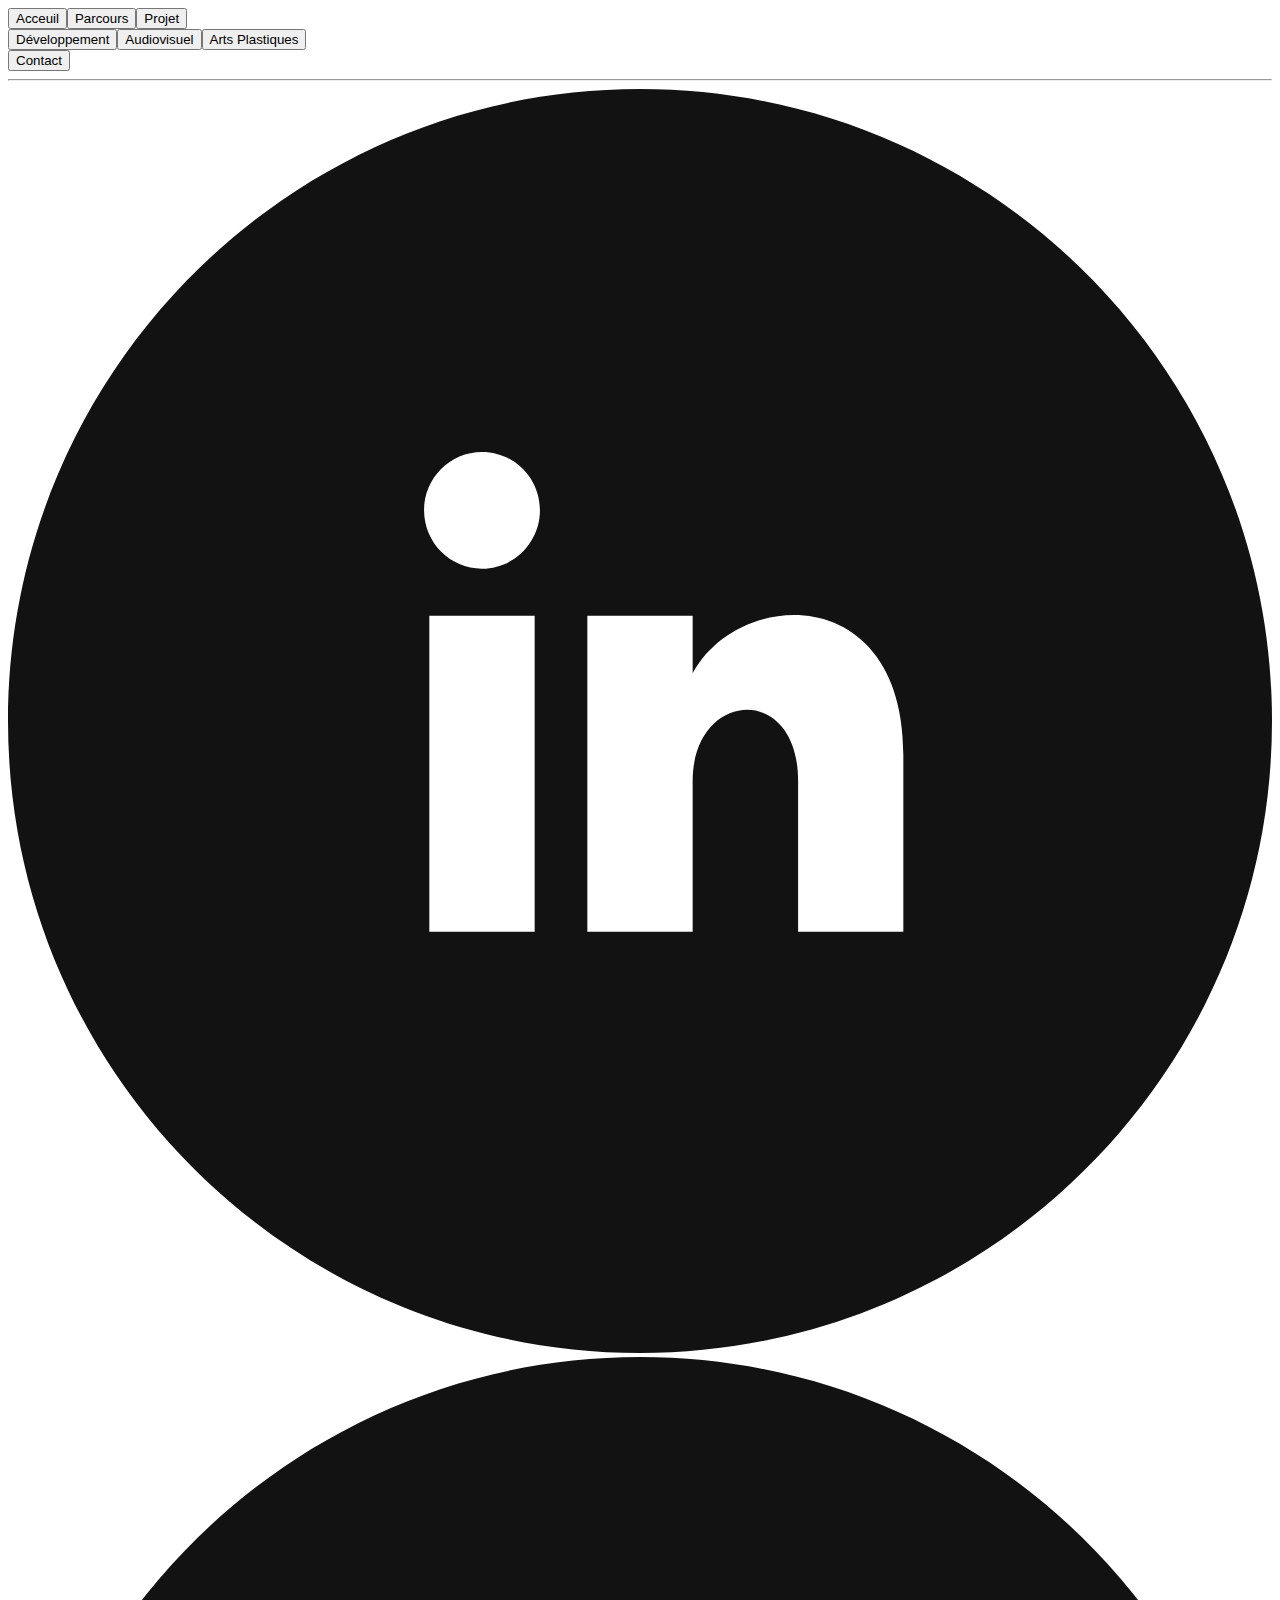
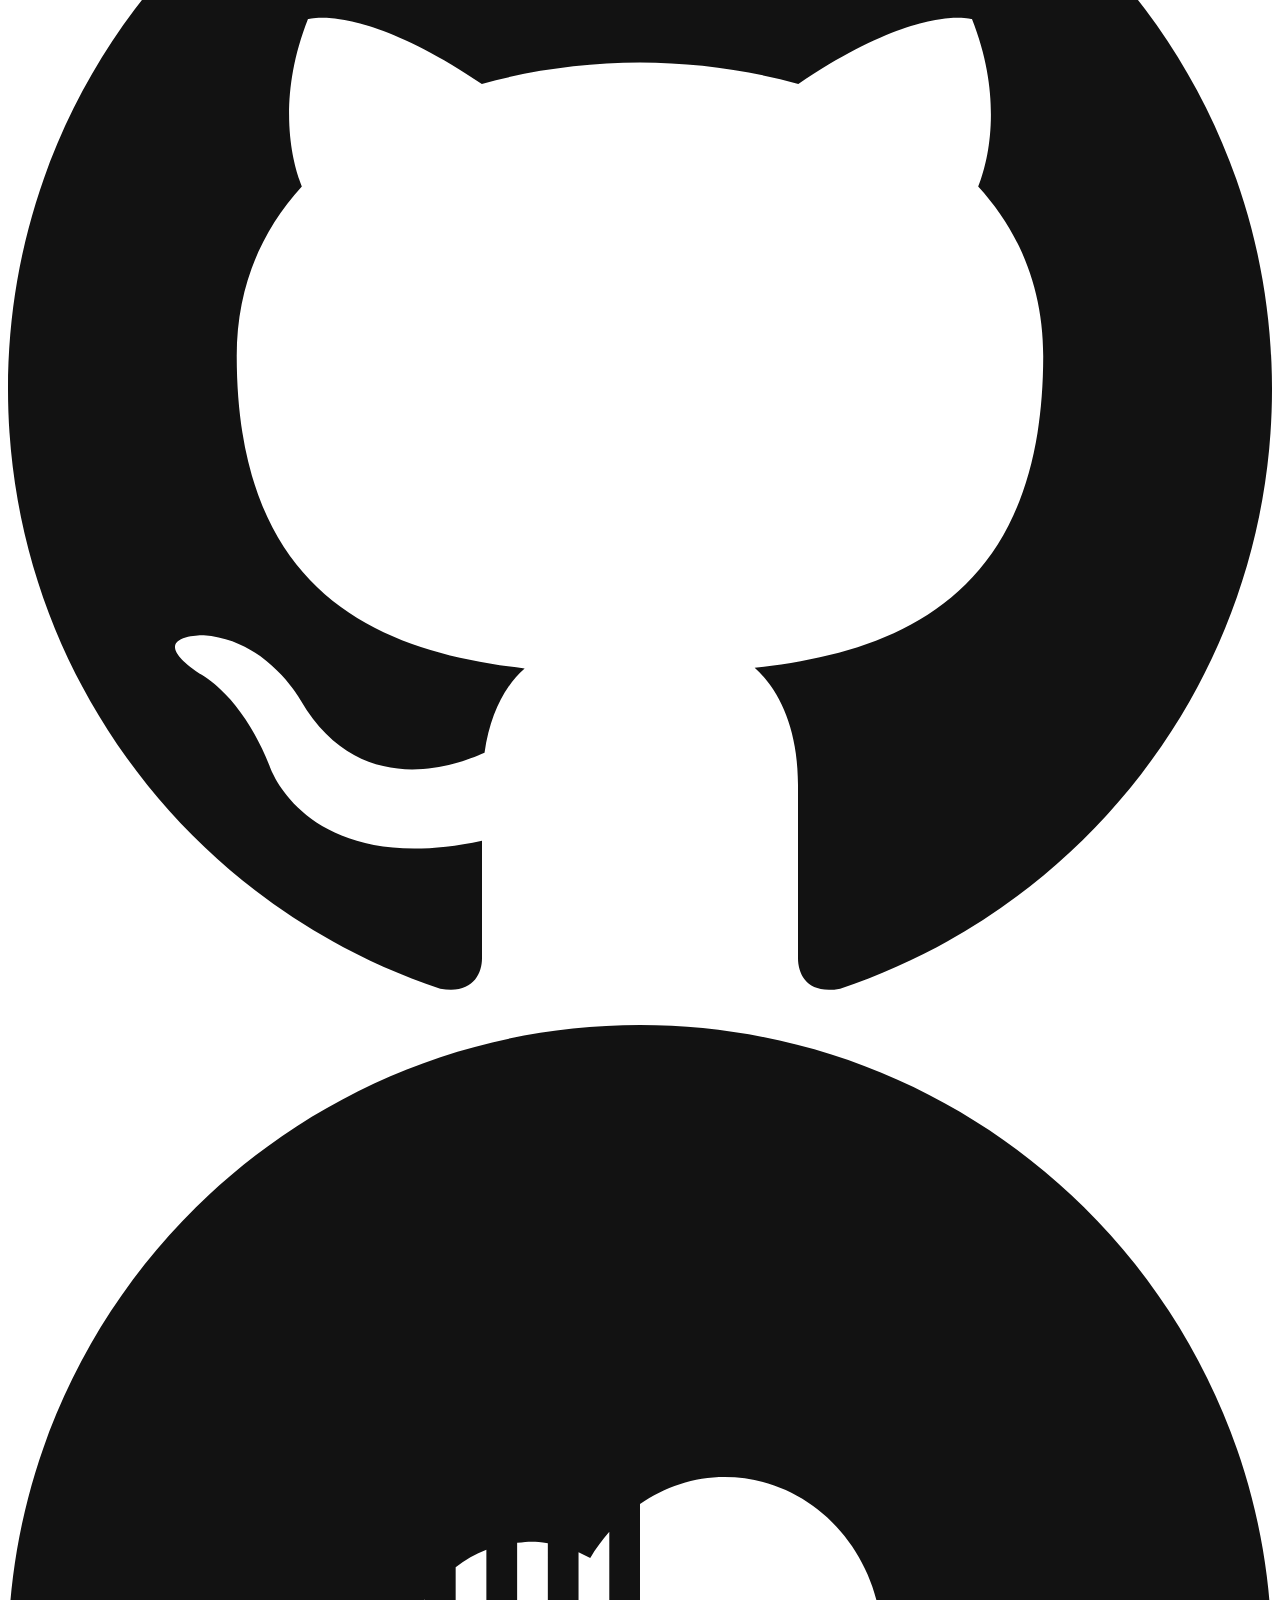
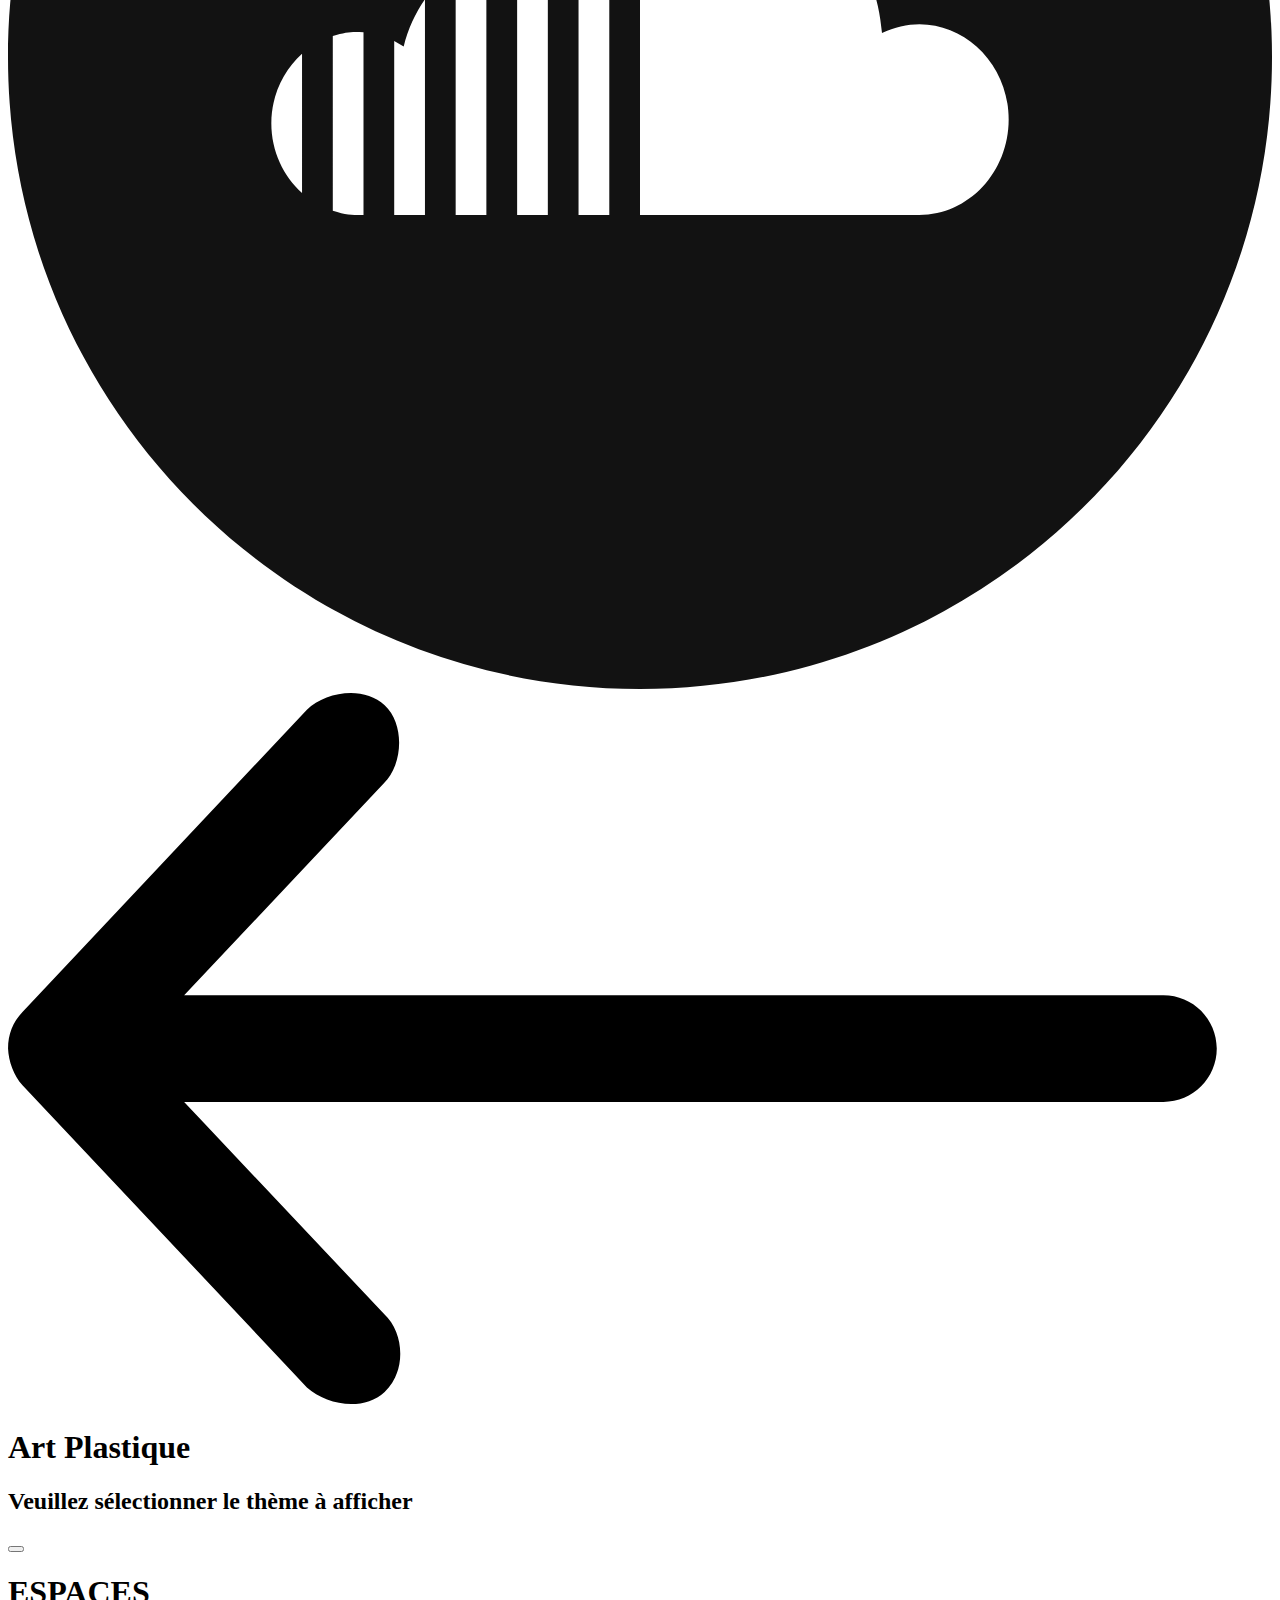
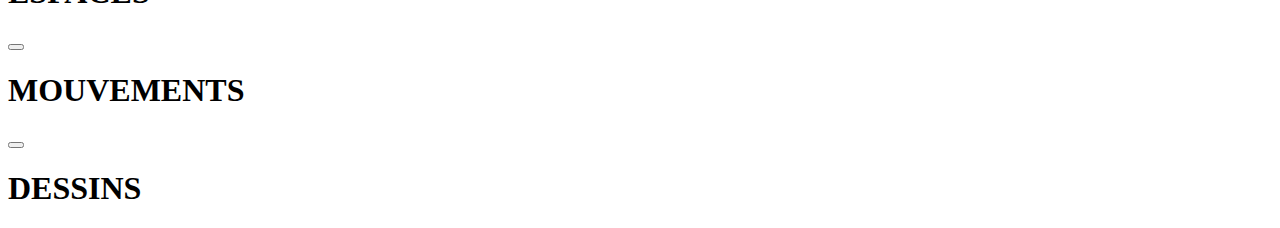
<file: projet/art.html>
<!DOCTYPE html><html><head><meta charSet="utf-8"/><meta name="viewport" content="width=device-width"/><meta name="next-head-count" content="2"/><link rel="preload" href="https://skqnd3r.github.io/portfolio/_next/static/css/b6e385ef72f423fa.css" as="style"/><link rel="stylesheet" href="https://skqnd3r.github.io/portfolio/_next/static/css/b6e385ef72f423fa.css" data-n-g=""/><noscript data-n-css=""></noscript><script defer="" nomodule="" src="https://skqnd3r.github.io/portfolio/_next/static/chunks/polyfills-c67a75d1b6f99dc8.js"></script><script src="https://skqnd3r.github.io/portfolio/_next/static/chunks/webpack-99a1cb80429feb81.js" defer=""></script><script src="https://skqnd3r.github.io/portfolio/_next/static/chunks/framework-3b5a00d5d7e8d93b.js" defer=""></script><script src="https://skqnd3r.github.io/portfolio/_next/static/chunks/main-f2e125da23ccdc4a.js" defer=""></script><script src="https://skqnd3r.github.io/portfolio/_next/static/chunks/pages/_app-d82806e77333dfbc.js" defer=""></script><script src="https://skqnd3r.github.io/portfolio/_next/static/chunks/pages/projet/art-4d8f75390344b10b.js" defer=""></script><script src="https://skqnd3r.github.io/portfolio/_next/static/gDPsJSEpyS79skFaPdL5b/_buildManifest.js" defer=""></script><script src="https://skqnd3r.github.io/portfolio/_next/static/gDPsJSEpyS79skFaPdL5b/_ssgManifest.js" defer=""></script></head><body><div id="__next"><div class="flex h-[100vh] w-full overflow-hidden bg-[rgb(252,252,252)]"><div class="absolute top-0 relative bg-white w-[350px] items-center shadow-xl p-5 h-full flex flex-col z-10"><button class="navButton shadow font-bold">Acceuil</button><button class="navButton shadow font-bold">Parcours</button><button class="navButton shadow font-bold">Projet</button><div class="w-[70%] flex flex-col items-center p-5"><button class="w-fit min-w-[90%] rounded-md shadow p-2 mt-2">Développement</button><button class="w-fit min-w-[90%] rounded-md shadow p-2 mt-2">Audiovisuel</button><button class="w-fit min-w-[90%] rounded-md shadow p-2 mt-2">Arts Plastiques</button></div><button class="navButton shadow font-bold">Contact</button><div class="absolute bottom-0 w-full py-5"><hr class="mb-5"/><div class="flex justify-around h-10 w-full"><a target="_blank" href="https://www.linkedin.com/in/alexandre-adm3/"><svg xmlns="http://www.w3.org/2000/svg" width="" height="" viewBox="0 0 24 24"><path fill="#121212" d="M12 0c-6.627 0-12 5.373-12 12s5.373 12 12 12 12-5.373 12-12-5.373-12-12-12zm-2 16h-2v-6h2v6zm-1-6.891c-.607 0-1.1-.496-1.1-1.109 0-.612.492-1.109 1.1-1.109s1.1.497 1.1 1.109c0 .613-.493 1.109-1.1 1.109zm8 6.891h-1.998v-2.861c0-1.881-2.002-1.722-2.002 0v2.861h-2v-6h2v1.093c.872-1.616 4-1.736 4 1.548v3.359z"></path></svg></a><a target="_blank" href="https://github.com/skqnd3r"><svg xmlns="http://www.w3.org/2000/svg" width="" height="" viewBox="0 0 24 24"><path fill="#121212" d="M12 0c-6.626 0-12 5.373-12 12 0 5.302 3.438 9.8 8.207 11.387.599.111.793-.261.793-.577v-2.234c-3.338.726-4.033-1.416-4.033-1.416-.546-1.387-1.333-1.756-1.333-1.756-1.089-.745.083-.729.083-.729 1.205.084 1.839 1.237 1.839 1.237 1.07 1.834 2.807 1.304 3.492.997.107-.775.418-1.305.762-1.604-2.665-.305-5.467-1.334-5.467-5.931 0-1.311.469-2.381 1.236-3.221-.124-.303-.535-1.524.117-3.176 0 0 1.008-.322 3.301 1.23.957-.266 1.983-.399 3.003-.404 1.02.005 2.047.138 3.006.404 2.291-1.552 3.297-1.23 3.297-1.23.653 1.653.242 2.874.118 3.176.77.84 1.235 1.911 1.235 3.221 0 4.609-2.807 5.624-5.479 5.921.43.372.823 1.102.823 2.222v3.293c0 .319.192.694.801.576 4.765-1.589 8.199-6.086 8.199-11.386 0-6.627-5.373-12-12-12z"></path></svg></a><a target="_blank" href="https://soundcloud.com/skqnd3r/likes"><svg xmlns="http://www.w3.org/2000/svg" width="" height="" viewBox="0 0 24 24"><path fill="#121212" d="M12 0c-6.627 0-12 5.373-12 12s5.373 12 12 12 12-5.373 12-12-5.373-12-12-12zm-6.417 14.583c-.354-.318-.583-.79-.583-1.323 0-.532.229-1.003.583-1.323v2.646zm1.167.417c-.212 0-.323.003-.583-.08v-3.318c.276-.088.407-.085.583-.071v3.469zm1.167 0h-.584v-3.305l.18.105c.08-.328.222-.628.404-.895v4.095zm1.166 0h-.583v-4.706c.18-.134.373-.25.583-.33v5.036zm1.167 0h-.583v-5.167c.22-.023.286-.04.583.005v5.162zm1.167 0h-.584v-4.987l.222.107c.104-.181.228-.346.362-.5v5.38zm5.885 0h-5.302v-5.904c.465-.32 1.016-.512 1.611-.512 1.583 0 2.866 1.307 2.984 2.962 1.14-.558 2.405.34 2.405 1.642 0 1-.761 1.812-1.698 1.812z"></path></svg></a></div></div></div><div class="min-h-[100vh] h-full w-full relative overflow-y-scroll"><div class="fixed top-0 w-10 h-10 m-5 drop-shadow-lg hover:cursor-pointer bg-white rounded-lg flex p-2 z-20"><img src="/icons/Arrow.svg"/></div><div class="w-full h-[100vh] flex flex-col"><div class="title"><div><h1 class="">Art Plastique</h1></div><h2 class="">Veuillez sélectionner le thème à afficher</h2></div><div class="grid grid-rows-[25%_25%_25%] px-12 self-center content-around h-full w-full my-10 justify-items-center"><div id="spaceButton" class="buttonBg w-[90%] h-full relative cursor-pointer"><button class="indexButton shadow-md w-full h-full absolute"><div class="h-full w-full"></div></button><div class="flex flex-col text-center justify-center h-full w-full z-10 absolute"><h1 class="font-bold">ESPACES</h1></div></div><div id="moveButton" class="buttonBg w-[90%] h-full relative cursor-pointer"><button class="indexButton shadow-md w-full h-full absolute"><div class="h-full w-full"></div></button><div class="flex flex-col text-center justify-center h-full w-full z-10 absolute"><h1 class="font-bold">MOUVEMENTS</h1></div></div><div id="drawButton" class="buttonBg w-[90%] h-full relative cursor-pointer"><button class="indexButton shadow-md w-full h-full absolute"><div class="h-full w-full"></div></button><div class="flex flex-col text-center justify-center h-full w-full z-10 absolute"><h1 class="font-bold">DESSINS</h1></div></div></div></div></div></div></div><script id="__NEXT_DATA__" type="application/json">{"props":{"pageProps":{}},"page":"/projet/art","query":{},"buildId":"gDPsJSEpyS79skFaPdL5b","assetPrefix":"https://skqnd3r.github.io/portfolio","nextExport":true,"autoExport":true,"isFallback":false,"scriptLoader":[]}</script></body></html>
</file>
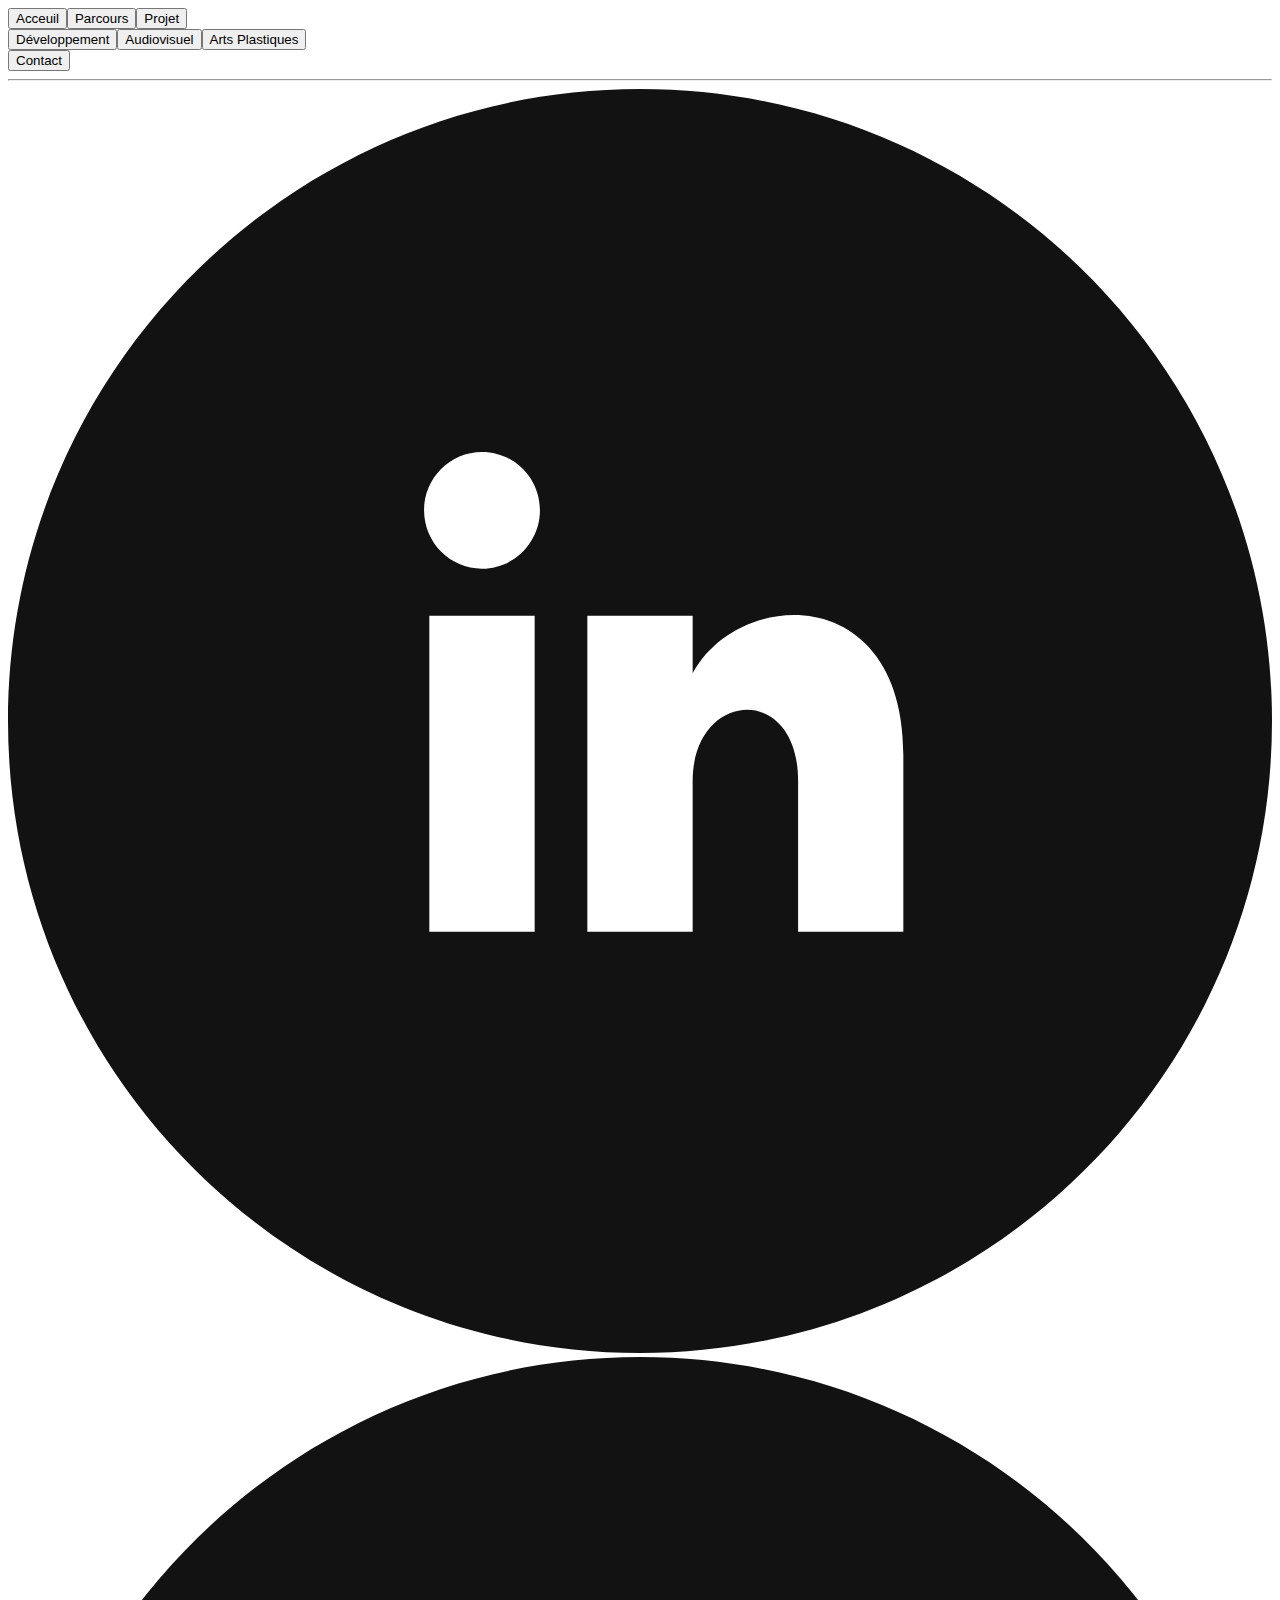
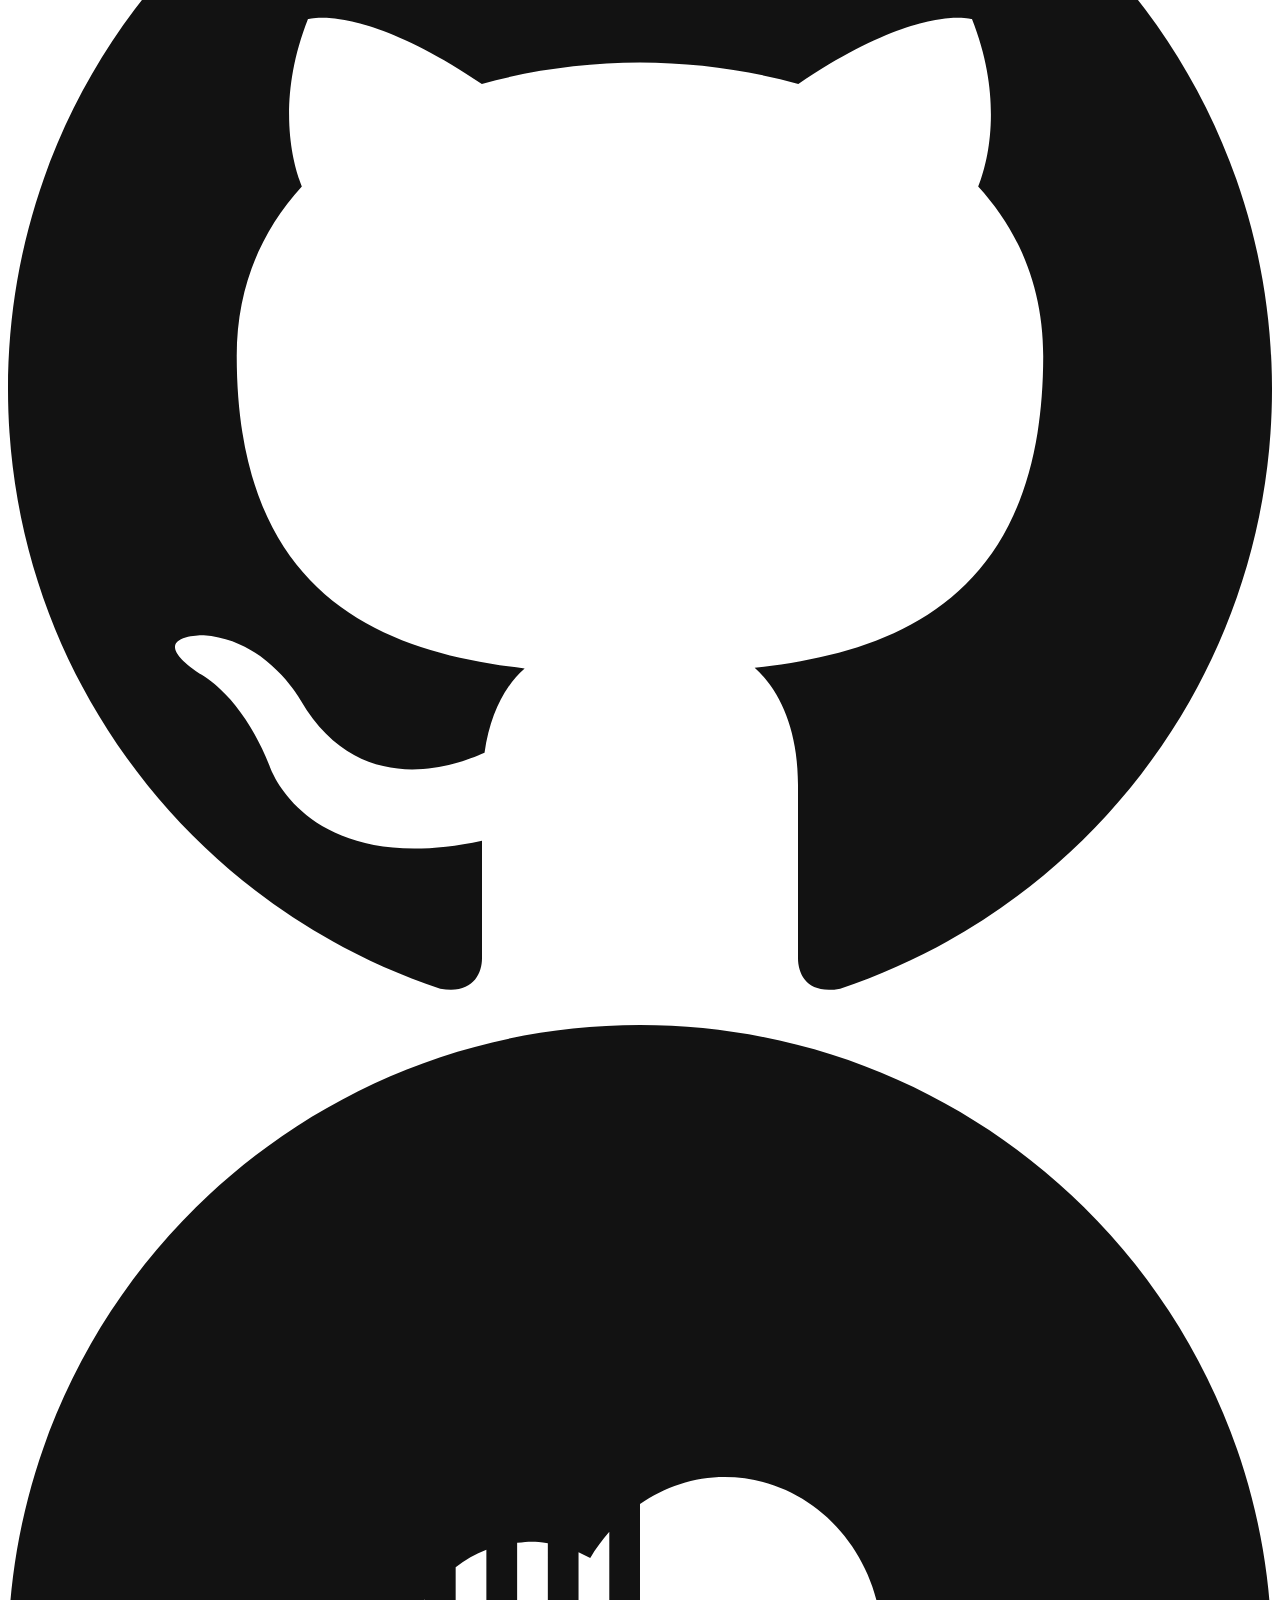
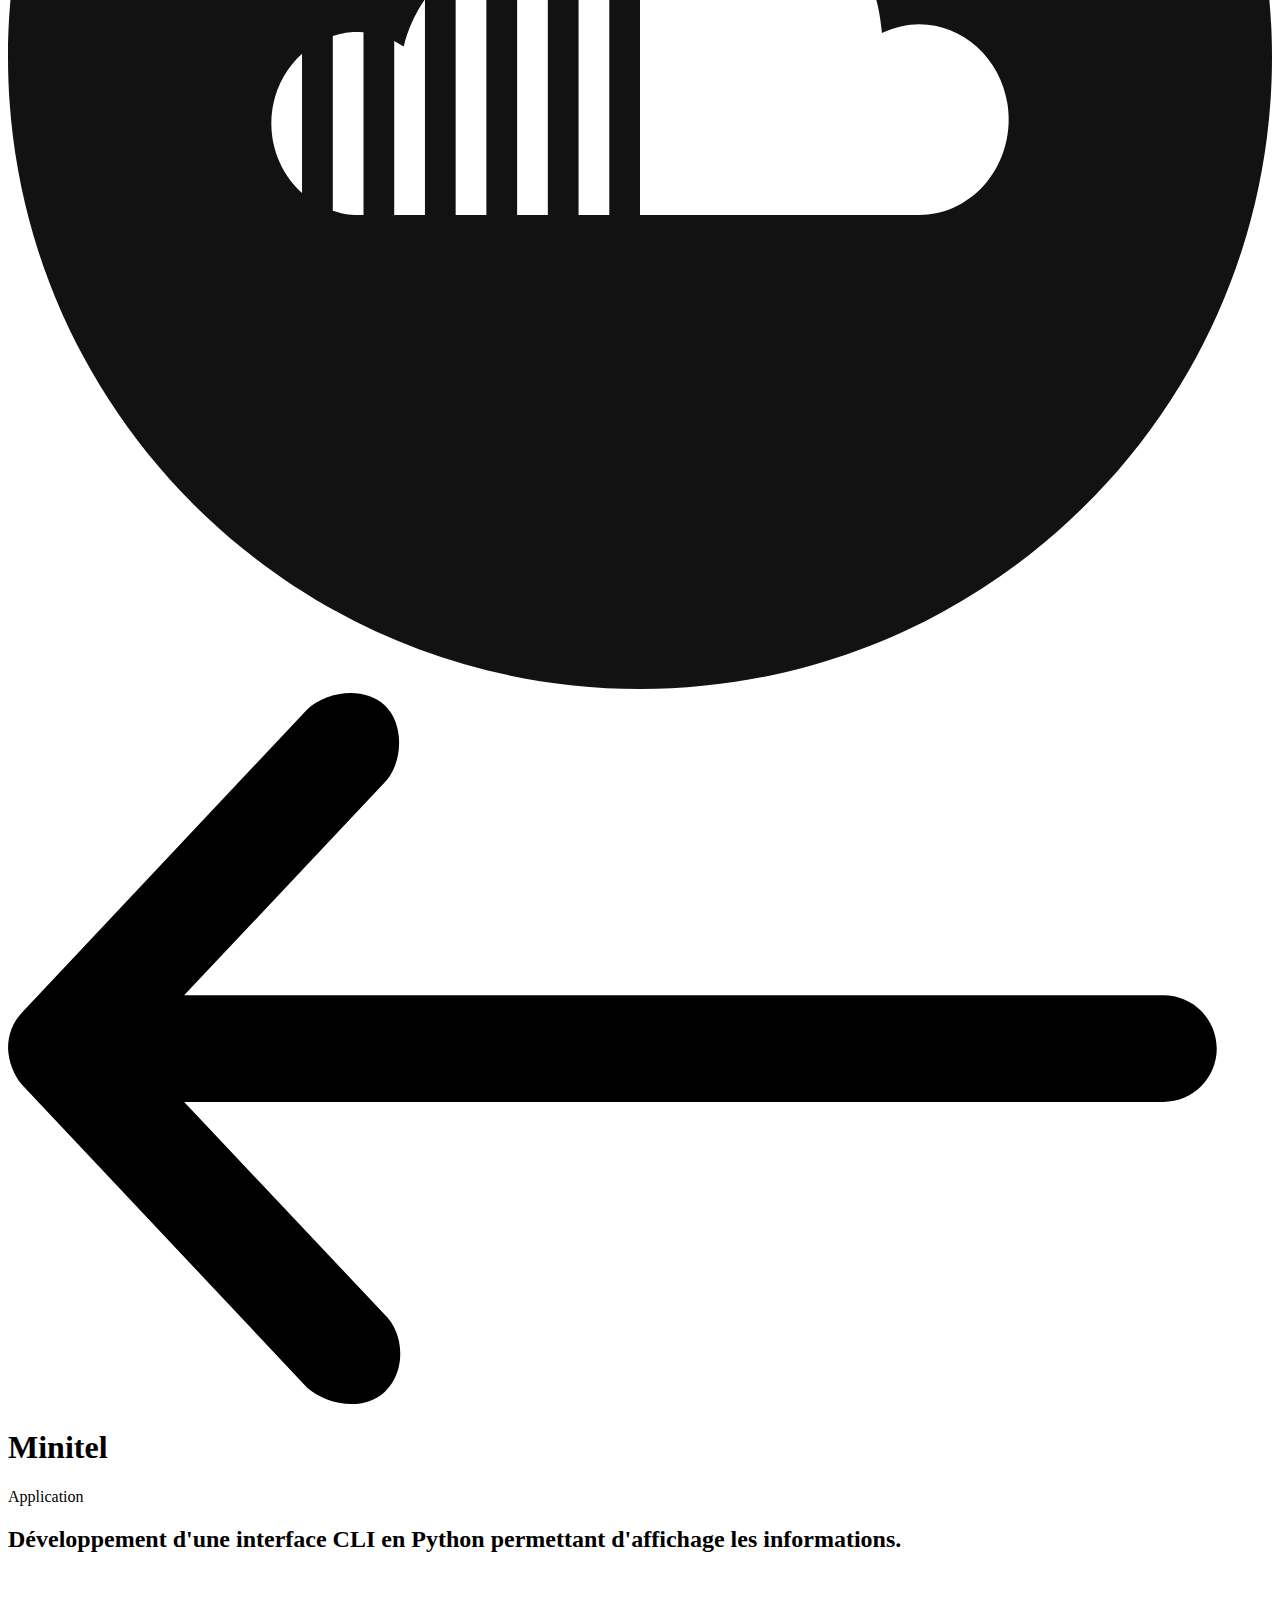
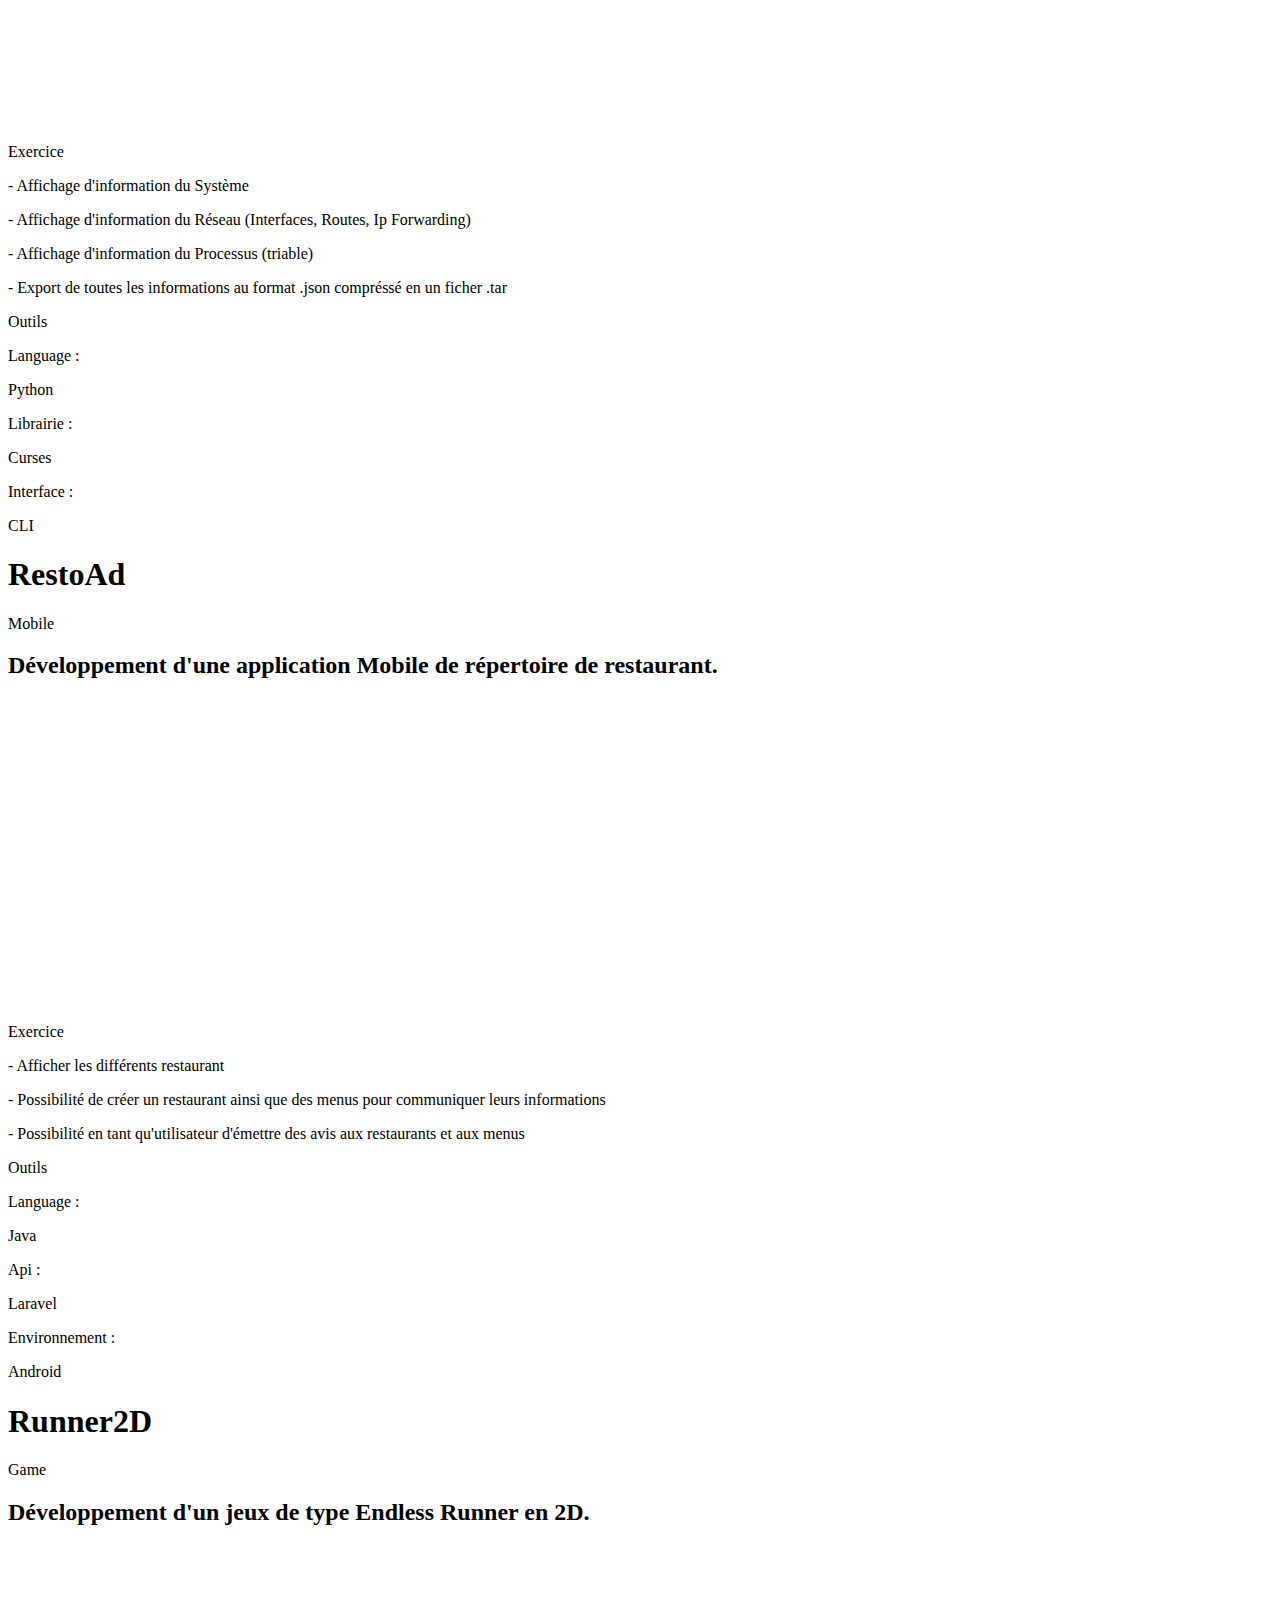
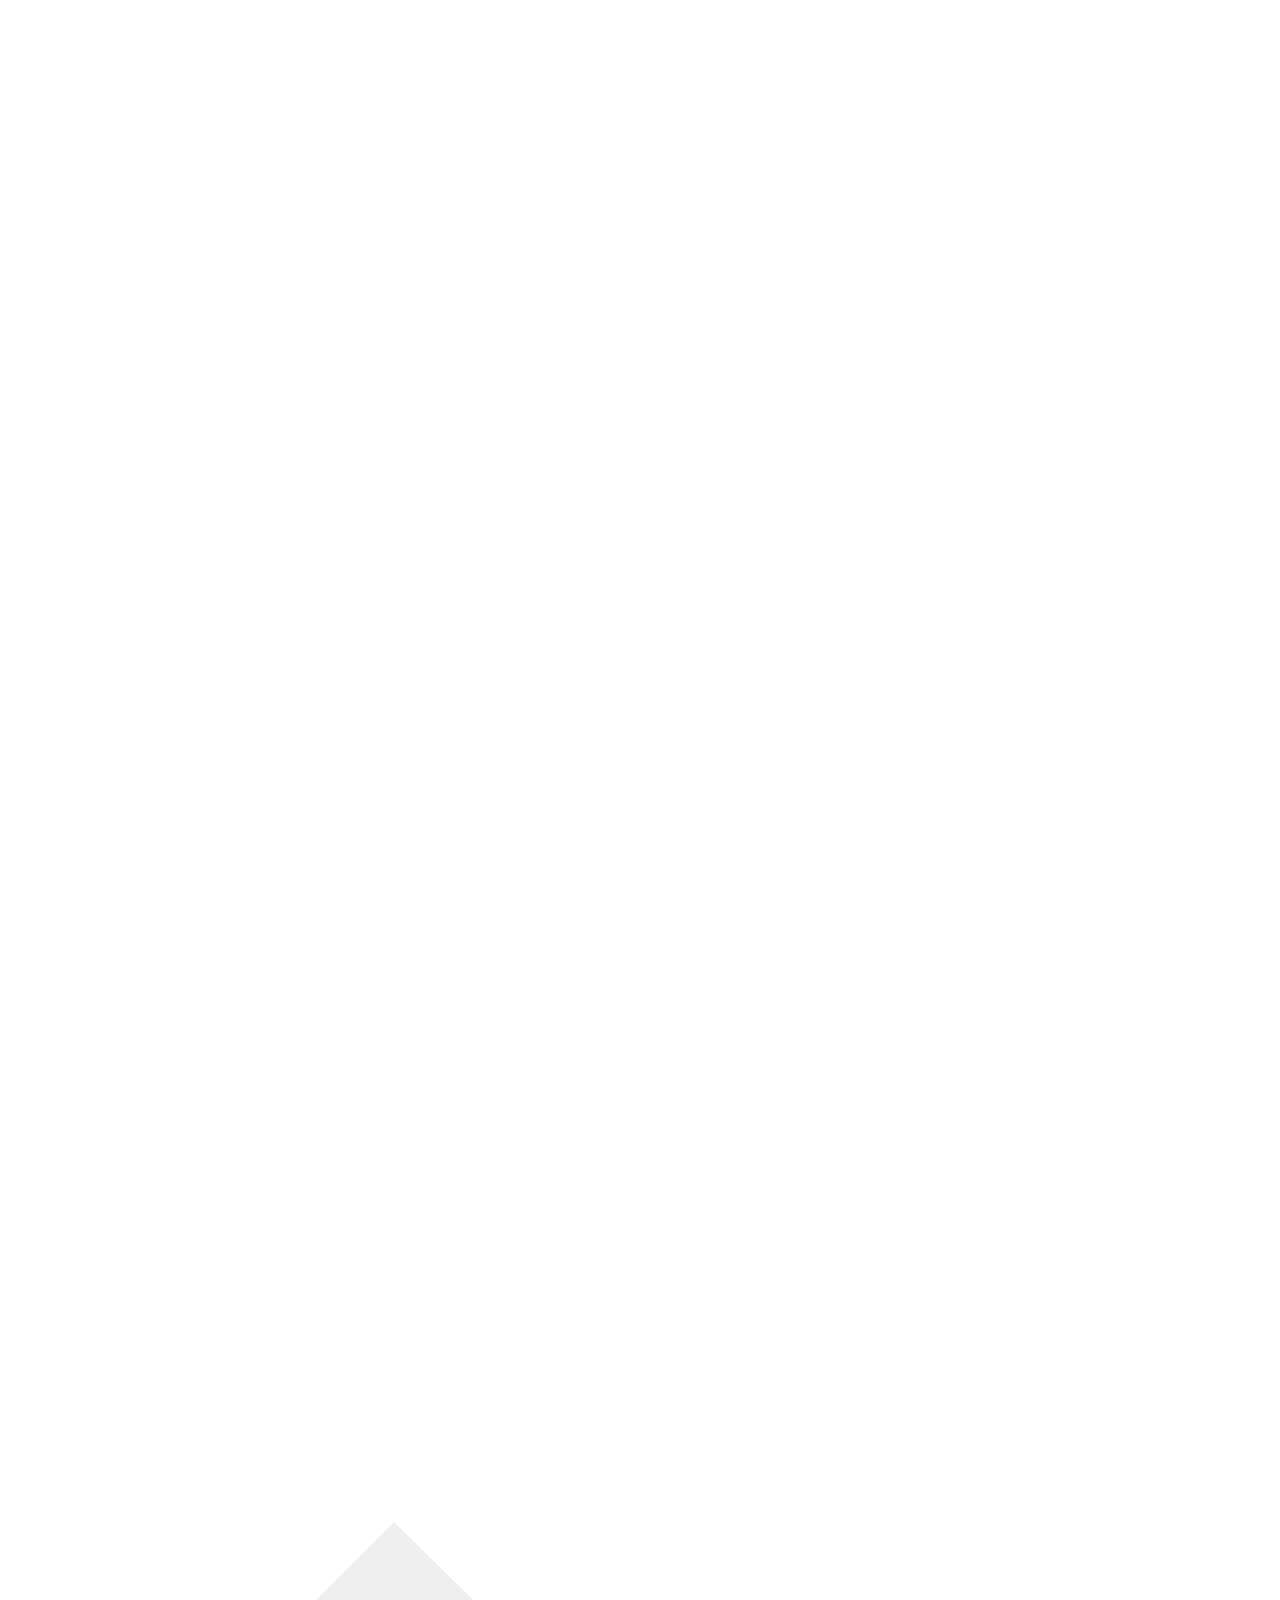
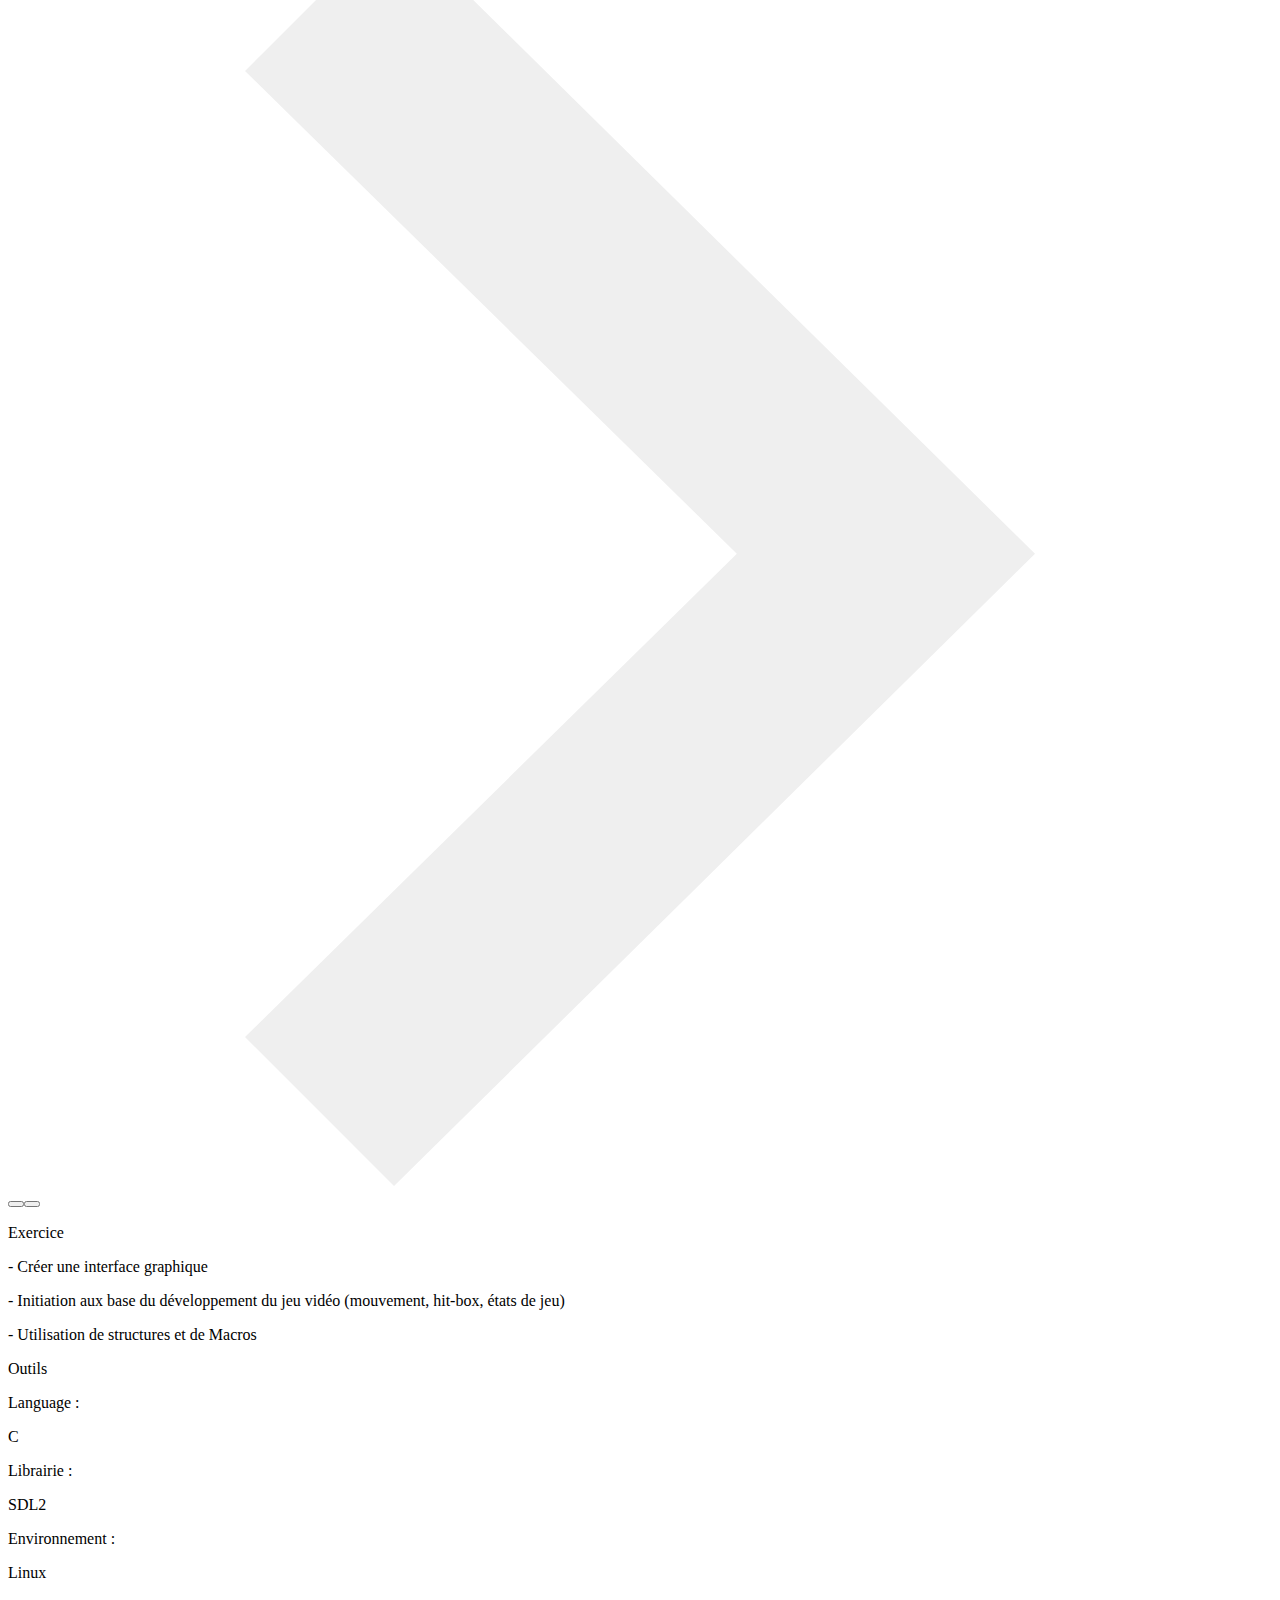
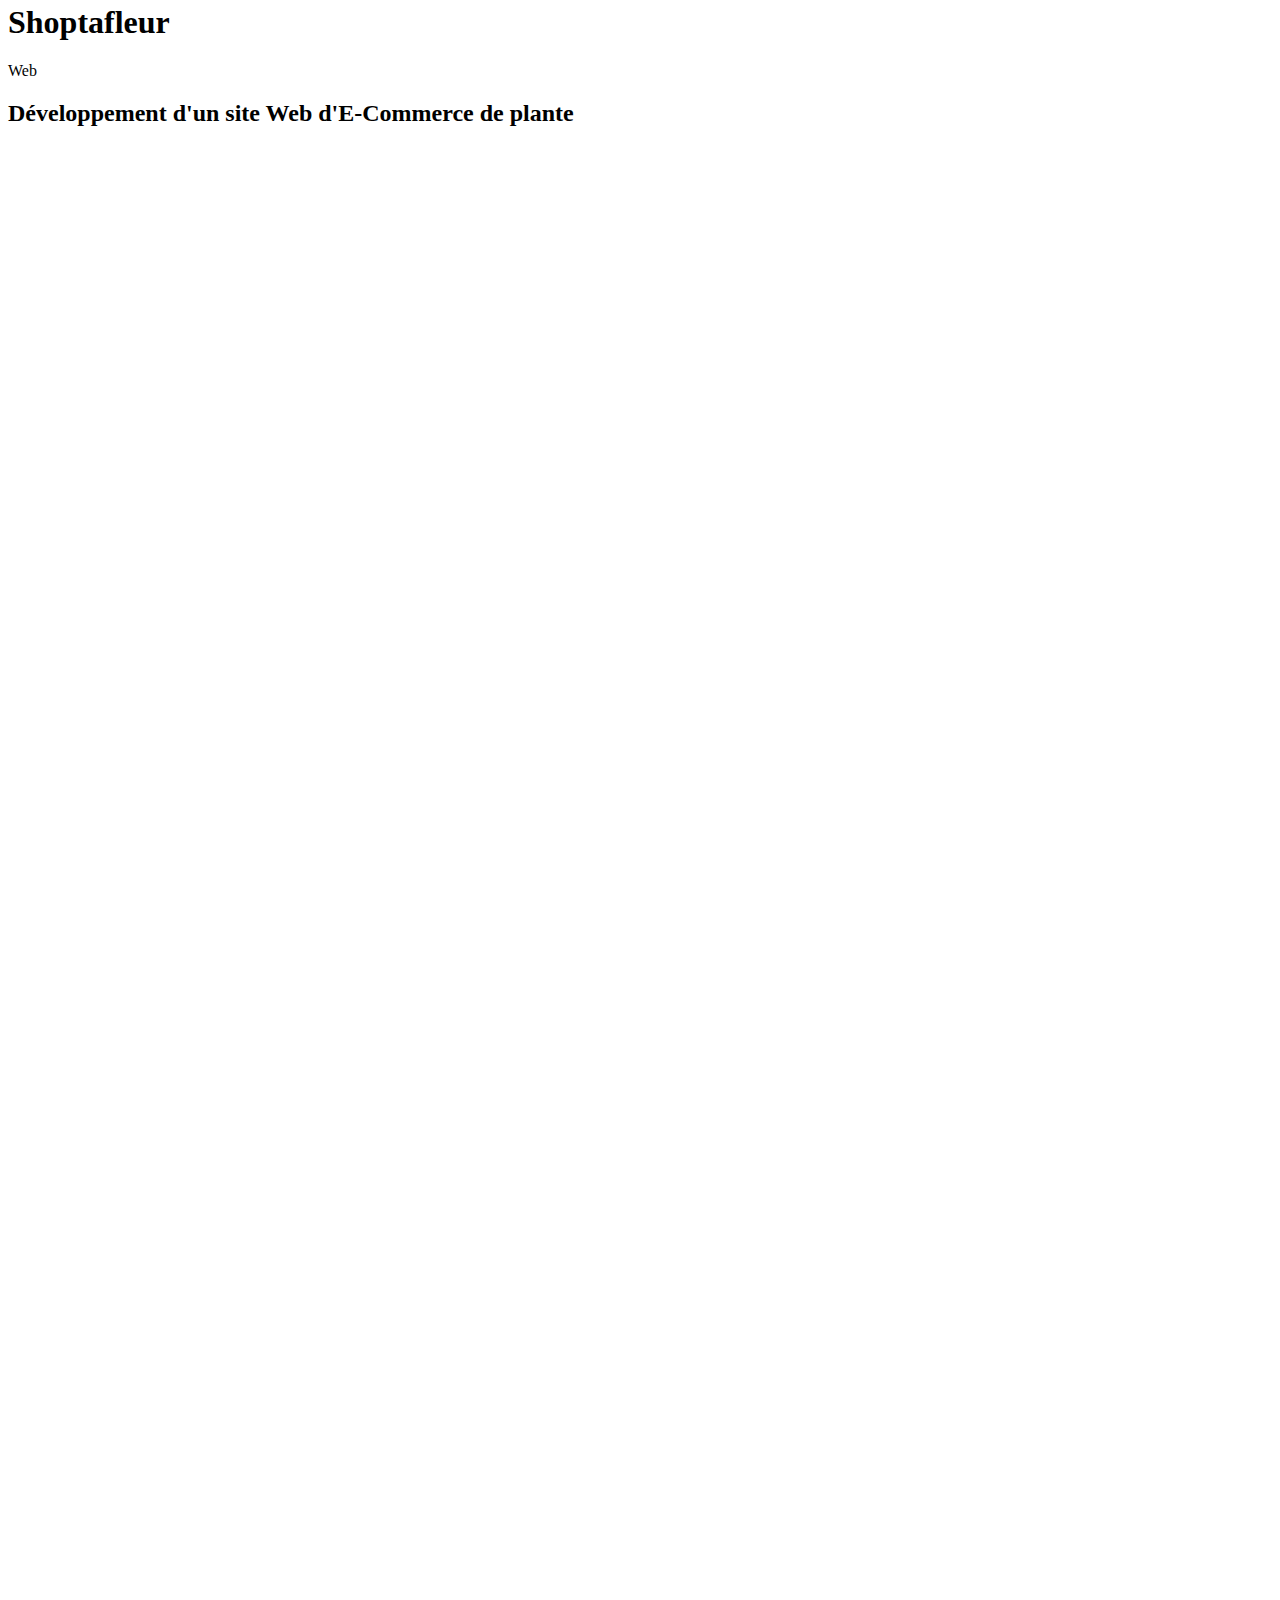
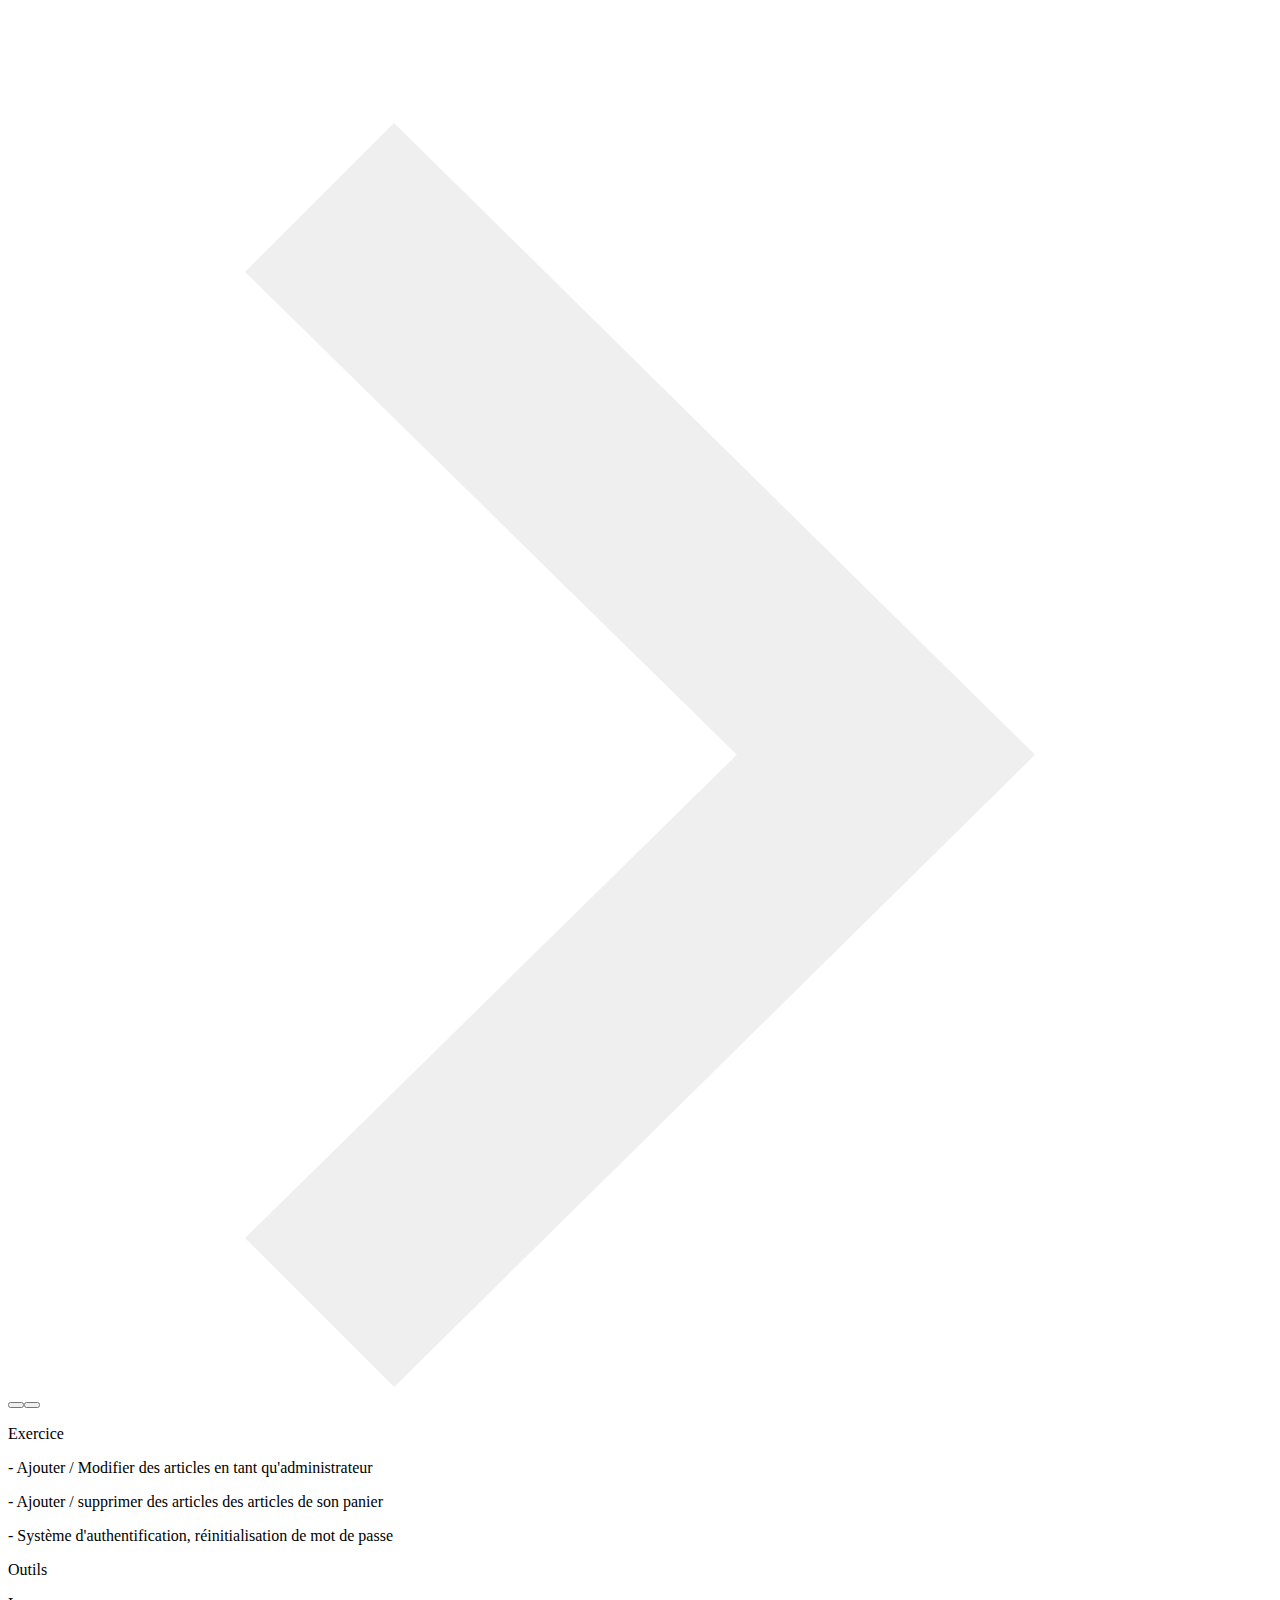
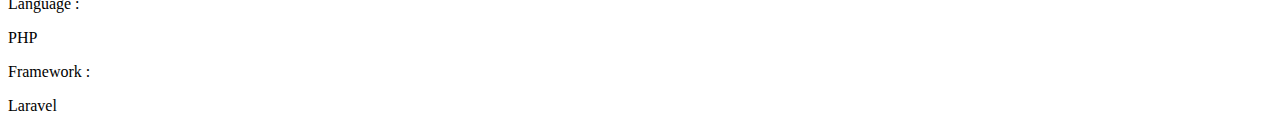
<file: projet/informatique.html>
<!DOCTYPE html><html><head><meta charSet="utf-8"/><meta name="viewport" content="width=device-width"/><meta name="next-head-count" content="2"/><link rel="preload" href="https://skqnd3r.github.io/portfolio/_next/static/css/b6e385ef72f423fa.css" as="style"/><link rel="stylesheet" href="https://skqnd3r.github.io/portfolio/_next/static/css/b6e385ef72f423fa.css" data-n-g=""/><noscript data-n-css=""></noscript><script defer="" nomodule="" src="https://skqnd3r.github.io/portfolio/_next/static/chunks/polyfills-c67a75d1b6f99dc8.js"></script><script src="https://skqnd3r.github.io/portfolio/_next/static/chunks/webpack-99a1cb80429feb81.js" defer=""></script><script src="https://skqnd3r.github.io/portfolio/_next/static/chunks/framework-3b5a00d5d7e8d93b.js" defer=""></script><script src="https://skqnd3r.github.io/portfolio/_next/static/chunks/main-f2e125da23ccdc4a.js" defer=""></script><script src="https://skqnd3r.github.io/portfolio/_next/static/chunks/pages/_app-d82806e77333dfbc.js" defer=""></script><script src="https://skqnd3r.github.io/portfolio/_next/static/chunks/pages/projet/informatique-de84c41d7edc4111.js" defer=""></script><script src="https://skqnd3r.github.io/portfolio/_next/static/gDPsJSEpyS79skFaPdL5b/_buildManifest.js" defer=""></script><script src="https://skqnd3r.github.io/portfolio/_next/static/gDPsJSEpyS79skFaPdL5b/_ssgManifest.js" defer=""></script></head><body><div id="__next"><div class="flex h-[100vh] w-full overflow-hidden bg-[rgb(252,252,252)]"><div class="absolute top-0 relative bg-white w-[350px] items-center shadow-xl p-5 h-full flex flex-col z-10"><button class="navButton shadow font-bold">Acceuil</button><button class="navButton shadow font-bold">Parcours</button><button class="navButton shadow font-bold">Projet</button><div class="w-[70%] flex flex-col items-center p-5"><button class="w-fit min-w-[90%] rounded-md shadow p-2 mt-2">Développement</button><button class="w-fit min-w-[90%] rounded-md shadow p-2 mt-2">Audiovisuel</button><button class="w-fit min-w-[90%] rounded-md shadow p-2 mt-2">Arts Plastiques</button></div><button class="navButton shadow font-bold">Contact</button><div class="absolute bottom-0 w-full py-5"><hr class="mb-5"/><div class="flex justify-around h-10 w-full"><a target="_blank" href="https://www.linkedin.com/in/alexandre-adm3/"><svg xmlns="http://www.w3.org/2000/svg" width="" height="" viewBox="0 0 24 24"><path fill="#121212" d="M12 0c-6.627 0-12 5.373-12 12s5.373 12 12 12 12-5.373 12-12-5.373-12-12-12zm-2 16h-2v-6h2v6zm-1-6.891c-.607 0-1.1-.496-1.1-1.109 0-.612.492-1.109 1.1-1.109s1.1.497 1.1 1.109c0 .613-.493 1.109-1.1 1.109zm8 6.891h-1.998v-2.861c0-1.881-2.002-1.722-2.002 0v2.861h-2v-6h2v1.093c.872-1.616 4-1.736 4 1.548v3.359z"></path></svg></a><a target="_blank" href="https://github.com/skqnd3r"><svg xmlns="http://www.w3.org/2000/svg" width="" height="" viewBox="0 0 24 24"><path fill="#121212" d="M12 0c-6.626 0-12 5.373-12 12 0 5.302 3.438 9.8 8.207 11.387.599.111.793-.261.793-.577v-2.234c-3.338.726-4.033-1.416-4.033-1.416-.546-1.387-1.333-1.756-1.333-1.756-1.089-.745.083-.729.083-.729 1.205.084 1.839 1.237 1.839 1.237 1.07 1.834 2.807 1.304 3.492.997.107-.775.418-1.305.762-1.604-2.665-.305-5.467-1.334-5.467-5.931 0-1.311.469-2.381 1.236-3.221-.124-.303-.535-1.524.117-3.176 0 0 1.008-.322 3.301 1.23.957-.266 1.983-.399 3.003-.404 1.02.005 2.047.138 3.006.404 2.291-1.552 3.297-1.23 3.297-1.23.653 1.653.242 2.874.118 3.176.77.84 1.235 1.911 1.235 3.221 0 4.609-2.807 5.624-5.479 5.921.43.372.823 1.102.823 2.222v3.293c0 .319.192.694.801.576 4.765-1.589 8.199-6.086 8.199-11.386 0-6.627-5.373-12-12-12z"></path></svg></a><a target="_blank" href="https://soundcloud.com/skqnd3r/likes"><svg xmlns="http://www.w3.org/2000/svg" width="" height="" viewBox="0 0 24 24"><path fill="#121212" d="M12 0c-6.627 0-12 5.373-12 12s5.373 12 12 12 12-5.373 12-12-5.373-12-12-12zm-6.417 14.583c-.354-.318-.583-.79-.583-1.323 0-.532.229-1.003.583-1.323v2.646zm1.167.417c-.212 0-.323.003-.583-.08v-3.318c.276-.088.407-.085.583-.071v3.469zm1.167 0h-.584v-3.305l.18.105c.08-.328.222-.628.404-.895v4.095zm1.166 0h-.583v-4.706c.18-.134.373-.25.583-.33v5.036zm1.167 0h-.583v-5.167c.22-.023.286-.04.583.005v5.162zm1.167 0h-.584v-4.987l.222.107c.104-.181.228-.346.362-.5v5.38zm5.885 0h-5.302v-5.904c.465-.32 1.016-.512 1.611-.512 1.583 0 2.866 1.307 2.984 2.962 1.14-.558 2.405.34 2.405 1.642 0 1-.761 1.812-1.698 1.812z"></path></svg></a></div></div></div><div class="w-full overflow-y-scroll"><div class="fixed top-0 w-10 h-10 m-5 drop-shadow-lg hover:cursor-pointer bg-white rounded-lg flex p-2 z-20"><img src="/icons/Arrow.svg"/></div><div class="min-h-[90vh] h-fit flex flex-col"><div class="title"><div class="flex gap-5"><h1>Minitel</h1><p class="tag bg-[#5CA8FF]">Application</p></div><h2>Développement d&#x27;une interface CLI en Python permettant d&#x27;affichage les informations.</h2></div><div class="content"><div class="contentChild"><div class="max-h-[55vh] w-full h-full flex"><video width="fit-content"><source src="https://www.flickr.com/photos/197545131@N02/52654311186/play/1080p/e6f7dafeae/" type="video/mp4"/></video></div></div></div><div class="description"><div><div class="flex flex-col gap-y-[5%] h-fit"><div class="mb-3"><p>Exercice</p><p>- Affichage d&#x27;information du Système</p><p>- Affichage d&#x27;information du Réseau (Interfaces, Routes, Ip Forwarding)</p><p>- Affichage d&#x27;information du Processus (triable)</p><p>- Export de toutes les informations au format .json compréssé en un ficher .tar</p></div></div><div class="flex flex-col gap-1 min-w-[140px]"><p>Outils</p><div class="tagGrid"><p>Language :</p><p class="tag bg-[#5CA8FF] whitespace-nowrap">Python</p><p>Librairie :</p><p class="tag bg-[#5CA8FF] whitespace-nowrap">Curses</p><p>Interface :</p><p class="tag bg-[#5CA8FF] whitespace-nowrap">CLI</p></div></div></div></div></div><div class="min-h-[90vh] h-fit flex flex-col"><div class="title"><div class="flex gap-5"><h1>RestoAd</h1><p class="tag bg-[#f0c771]">Mobile</p></div><h2>Développement d&#x27;une application Mobile de répertoire de restaurant.</h2></div><div class="content aspect-square flex justify-center items-center gap-[15%] px-10"><div class="h-fit rounded-2xl overflow-hidden shadow"><div class="max-h-[55vh] w-full h-full flex"><video width="fit-content"><source src="https://www.flickr.com/photos/197545131@N02/52653874392/play/1080p/fed435f90c/" type="video/mp4"/></video></div></div><div class="h-fit rounded-2xl overflow-hidden shadow"><div class="max-h-[55vh] w-full h-full flex"><video width="fit-content"><source src="https://www.flickr.com/photos/197545131@N02/52654642829/play/1080p/087363572d/" type="video/mp4"/></video></div></div></div><div class="description"><div><div class="flex flex-col gap-y-[5%] h-fit"><div class="mb-3"><p>Exercice</p><p>- Afficher les différents restaurant</p><p>- Possibilité de créer un restaurant ainsi que des menus pour communiquer leurs informations</p><p>- Possibilité en tant qu&#x27;utilisateur d&#x27;émettre des avis aux restaurants et aux menus</p></div></div><div class="flex flex-col gap-1 min-w-[140px]"><p>Outils</p><div class="tagGrid"><p>Language :</p><p class="tag bg-[#f0c771] whitespace-nowrap">Java</p><p>Api :</p><p class="tag bg-[#f0c771] whitespace-nowrap">Laravel</p><p>Environnement :</p><p class="tag bg-[#f0c771] whitespace-nowrap">Android</p></div></div></div></div></div><div class="min-h-[90vh] h-fit flex flex-col"><div class="title"><div class="flex gap-5"><h1>Runner2D</h1><p class="tag bg-[#FDC4C480]">Game</p></div><h2>Développement d&#x27;un jeux de type Endless Runner en 2D.</h2></div><div class="content"><div class="contentChild flex max-h-[60vh] h-full"><div class="flex relative py-6 justify-center"><div class="relative flex h-fit"><div style="opacity:0;pointer-events:none" class="flex h-full max-w-[5vw] justify-center hover:cursor-pointer absolute left-0 ml-2 z-10"><div class="flex rotate-180 w-10"><svg xmlns="http://www.w3.org/2000/svg" width="" height="" viewBox="0 0 24 24"><path fill="#efefef" d="M7.33 24l-2.83-2.829 9.339-9.175-9.339-9.167 2.83-2.829 12.17 11.996z"></path></svg></div></div><div class="h-fit opacity-1"><div class="max-h-[55vh] w-full h-full flex"><video width="fit-content"><source src="https://www.flickr.com/photos/197545131@N02/52654804250/play/1080p/fbb41db9da/" type="video/mp4"/></video></div></div><div class="h-fit opacity-1 hidden pointer-events-none"><div class="max-h-[55vh] w-full h-full flex"><video width="fit-content"><source src="https://www.flickr.com/photos/197545131@N02/52654642899/play/1080p/88dc735475/" type="video/mp4"/></video></div></div><div style="opacity:1;pointer-events:initial" class="flex h-full max-w-[5vw] justify-center hover:cursor-pointer absolute right-0 mr-2 z-10"><div class="flex w-10"><svg xmlns="http://www.w3.org/2000/svg" width="" height="" viewBox="0 0 24 24"><path fill="#efefef" d="M7.33 24l-2.83-2.829 9.339-9.175-9.339-9.167 2.83-2.829 12.17 11.996z"></path></svg></div></div></div><div class="absolute bottom-0 w-full"><div class="gap-5 flex justify-center"><button class="rounded-full h-4 w-4 bg-[#ffff] border-solid border-2 drop-shadow-[1px_1px_2px_rgba(255,255,255,0.2)] border-[#DDDDDD]"></button><button class="rounded-full h-4 w-4 bg-[#ffff] border-solid border-2 drop-shadow-[1px_1px_2px_rgba(255,255,255,0.2)] border-[#EBEBEB]"></button></div></div></div></div></div><div class="description"><div><div class="flex flex-col gap-y-[5%] h-fit"><div class="mb-3"><p>Exercice</p><p>- Créer une interface graphique</p><p>- Initiation aux base du développement du jeu vidéo (mouvement, hit-box, états de jeu)</p><p>- Utilisation de structures et de Macros</p></div></div><div class="flex flex-col gap-1 min-w-[140px]"><p>Outils</p><div class="tagGrid"><p>Language :</p><p class="tag bg-[#FDC4C480] whitespace-nowrap">C</p><p>Librairie :</p><p class="tag bg-[#FDC4C480] whitespace-nowrap">SDL2</p><p>Environnement :</p><p class="tag bg-[#FDC4C480] whitespace-nowrap">Linux</p></div></div></div></div></div><div class="min-h-[100vh] h-fit flex flex-col"><div class="title"><div class="flex gap-5"><h1>Shoptafleur</h1><p class="tag bg-[#c6f1ed]">Web</p></div><h2>Développement d&#x27;un site Web d&#x27;E-Commerce de plante</h2></div><div class="content"><div class="h-full max-h-[60vh] flex justify-center"><div class="flex relative py-6 justify-center"><div class="relative flex h-fit"><div style="opacity:0;pointer-events:none" class="flex h-full max-w-[5vw] justify-center hover:cursor-pointer absolute left-0 ml-2 z-10"><div class="flex rotate-180 w-10"><svg xmlns="http://www.w3.org/2000/svg" width="" height="" viewBox="0 0 24 24"><path fill="#efefef" d="M7.33 24l-2.83-2.829 9.339-9.175-9.339-9.167 2.83-2.829 12.17 11.996z"></path></svg></div></div><div class="h-fit opacity-1"><div class="max-h-[55vh] w-full h-full flex"><video width="fit-content"><source src="https://www.flickr.com/photos/197545131@N02/52654804325/play/1080p/15d89a4dec/" type="video/mp4"/></video></div></div><div class="h-fit opacity-1 hidden pointer-events-none"><div class="max-h-[55vh] w-full h-full flex"><video width="fit-content"><source src="https://www.flickr.com/photos/197545131@N02/52654847508/play/1080p/1de8265a38/" type="video/mp4"/></video></div></div><div style="opacity:1;pointer-events:initial" class="flex h-full max-w-[5vw] justify-center hover:cursor-pointer absolute right-0 mr-2 z-10"><div class="flex w-10"><svg xmlns="http://www.w3.org/2000/svg" width="" height="" viewBox="0 0 24 24"><path fill="#efefef" d="M7.33 24l-2.83-2.829 9.339-9.175-9.339-9.167 2.83-2.829 12.17 11.996z"></path></svg></div></div></div><div class="absolute bottom-0 w-full"><div class="gap-5 flex justify-center"><button class="rounded-full h-4 w-4 bg-[#ffff] border-solid border-2 drop-shadow-[1px_1px_2px_rgba(255,255,255,0.2)] border-[#DDDDDD]"></button><button class="rounded-full h-4 w-4 bg-[#ffff] border-solid border-2 drop-shadow-[1px_1px_2px_rgba(255,255,255,0.2)] border-[#EBEBEB]"></button></div></div></div></div></div><div class="description"><div><div class="flex flex-col gap-y-[5%] h-fit"><div class="mb-3"><p>Exercice</p><p>- Ajouter / Modifier des articles en tant qu&#x27;administrateur</p><p>- Ajouter / supprimer  des articles des articles de son panier</p><p>- Système d&#x27;authentification, réinitialisation de mot de passe</p></div></div><div class="flex flex-col gap-1 min-w-[140px]"><p>Outils</p><div class="tagGrid"><p>Language :</p><p class="tag bg-[#c6f1ed] whitespace-nowrap">PHP</p><p>Framework :</p><p class="tag bg-[#c6f1ed] whitespace-nowrap">Laravel</p></div></div></div></div></div></div></div></div><script id="__NEXT_DATA__" type="application/json">{"props":{"pageProps":{}},"page":"/projet/informatique","query":{},"buildId":"gDPsJSEpyS79skFaPdL5b","assetPrefix":"https://skqnd3r.github.io/portfolio","nextExport":true,"autoExport":true,"isFallback":false,"scriptLoader":[]}</script></body></html>
</file>
